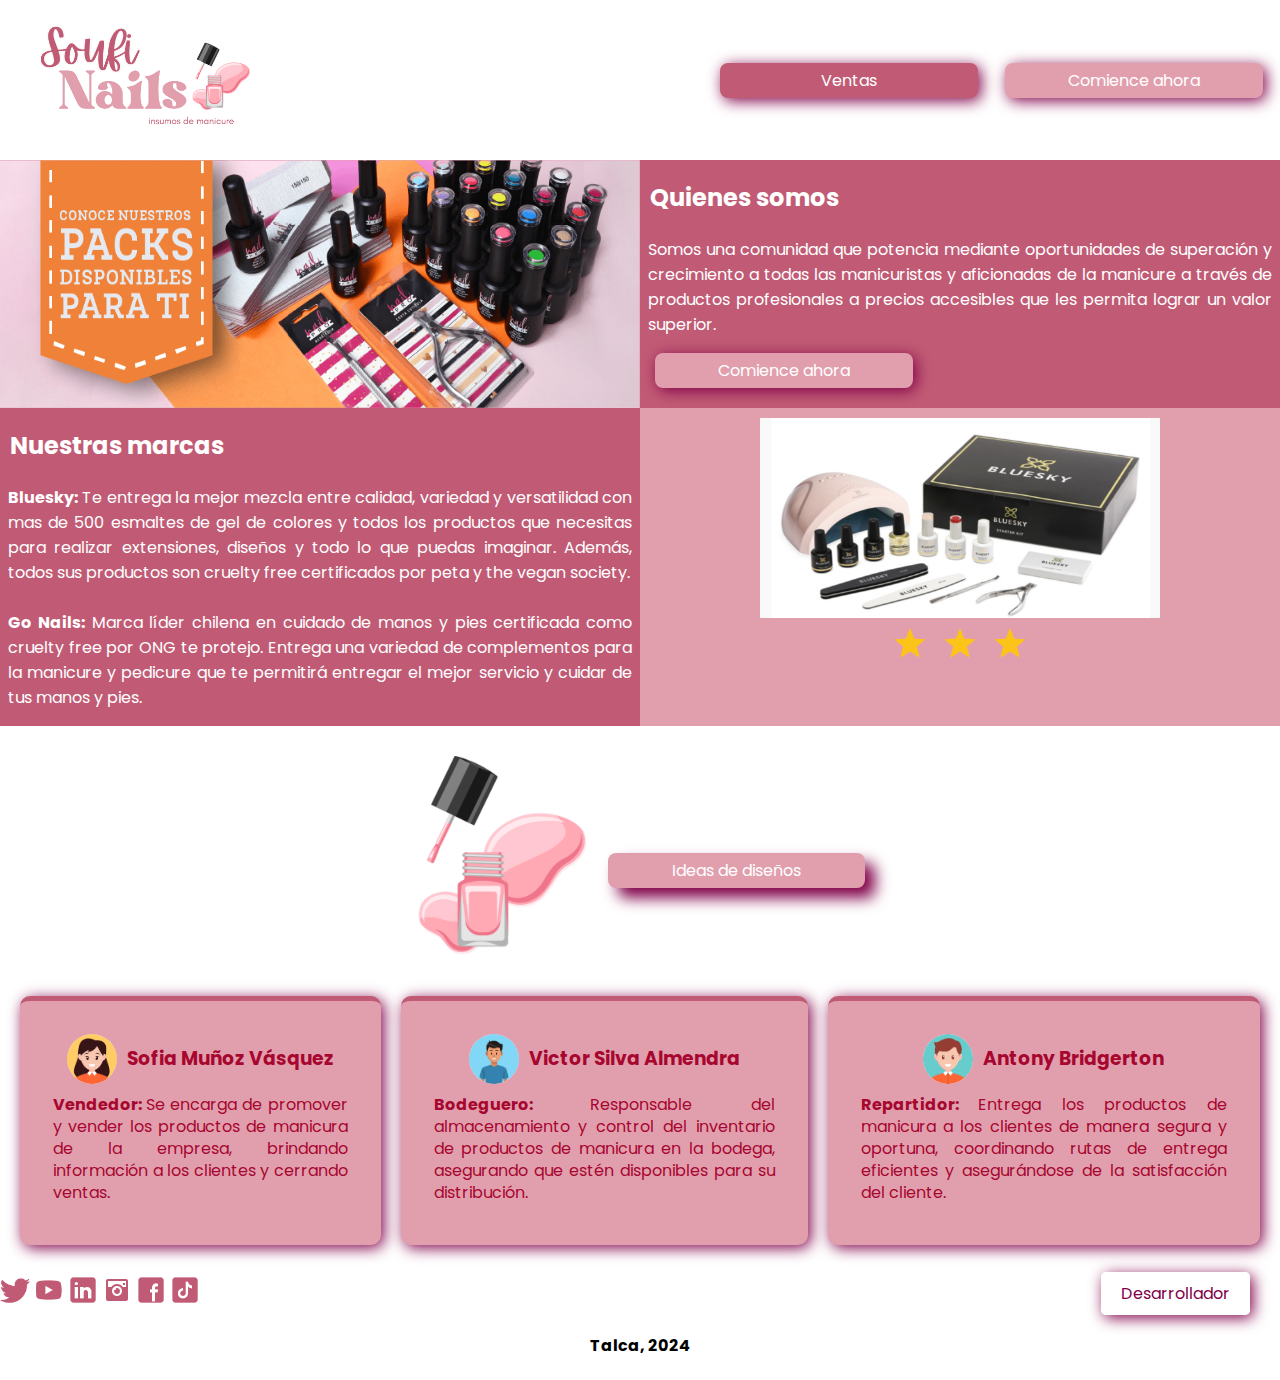
<file: index.html>
<!DOCTYPE html>
<html lang="en">
<head>
    <meta charset="UTF-8">
    <meta name="viewport" content="width=device-width, initial-scale=1.0">
    <title>Evaluación 1</title>

    <link href="https://fonts.googleapis.com/css2?family=Poppins:ital,wght@0,100;0,200;0,300;0,400;0,500;0,600;0,700;0,800;0,900;1,100;1,200;1,300;1,400;1,500;1,600;1,700;1,800;1,900&display=swap" rel="stylesheet">
    <link rel="stylesheet" href="css/index.css">
</head>
<body>
    <div class="contenedor"> <!--contenedor-->
        <div class="cabecera">

            <div class="emp-img">
                <!--<div class="img-logo"> -->
                    <img src="imagenes/logo-1.png" height="150">
            </div>

            <div class="botones">
                <div class="boton-aa">
                    <a href="#">Ventas</a>
                </div>
   
               <div class="boton-a">
                   <a href="#">Comience ahora</a>
               </div>

            </div>

        </div>

        <div class="contenedor_c">

            <div class="c1-left"> <!--contenedor c1-->
                <img src="imagenes/img10.png" alt="">
            </div>

            <div class="c2-right"> <!--contenedor c2-->
                <h2>Quienes somos</h2>
                <p class="texto-justificado">
                    Somos una comunidad que potencia mediante oportunidades de superación y crecimiento a todas las manicuristas y aficionadas de la manicure a través de productos profesionales a precios accesibles que les permita lograr un valor superior.
                </p>
                <div class="boton-a">
                <a href="#">Comience ahora</a>
                </div>
            </div>

            <div class="c3-under-left"> <!--contenedor c3-->
                <h2>Nuestras marcas </h2>
                <p class="texto-justificado">
                    <b>Bluesky:</b> Te entrega la mejor mezcla entre calidad, variedad y versatilidad con mas de 500 esmaltes de gel de colores y todos los productos que necesitas para realizar extensiones, diseños y todo lo que puedas imaginar. Además, todos sus productos son cruelty free certificados por peta y the vegan society. <br>
                    <br>
                    <b>Go Nails:</b> Marca líder chilena en cuidado de manos y pies certificada como cruelty free por ONG te protejo. Entrega una variedad de complementos para la manicure y pedicure que te permitirá entregar el mejor servicio y cuidar de tus manos y pies.<br>
                </p>
            </div>

            <div class="c4-under-right">
                <img src="imagenes/img8.png" width="400" height="200">
                <div class="stars">
                    <img src="imagenes/stars.png" with="30" height="30">
                    <img src="imagenes/stars.png" with="30" height="30">
                    <img src="imagenes/stars.png" with="30" height="30">
                </div>
            </div>
        </div>

        <div class="contenedor-boton-pv">
                <img src="imagenes/pvv-1.png" width="200" height="200">
            <div class="boton-pv">
                <a href="propuesta.html">Ideas de diseños</a>
            </div>

        </div>


        <div class="id">

            <div id="id-1" class="card">
                <div class= "cabecera-card">
                    <img src="imagenes/2.png" alt="">
                <div class="name">
                    <h3>Sofia Muñoz Vásquez</h3>
                </div>
                </div>
                <p class="texto-justificado"><b>Vendedor: </b>Se encarga de promover y vender los productos de manicura de la empresa, brindando información a los clientes y cerrando ventas.</p>
            </div>

            <div id="id-2" class="card">
                <div class= "cabecera-card">
                    <img src="imagenes/3.png" alt="">
                <div class="name">
                    <h3>Victor Silva Almendra</h3>
                </div>
                </div>
                <p class="texto-justificado"><b>Bodeguero: </b>Responsable del almacenamiento y control del inventario de productos de manicura en la bodega, asegurando que estén disponibles para su distribución.
                </p>
            </div>

            <div id="id-3" class="card">
                <div class= "cabecera-card">
                    <img src="imagenes/1.png" alt="">
                <div class="name">
                    <h3>Antony Bridgerton</h3>
                </div>
                </div>
                <p class="texto-justificado"><b>Repartidor: </b>Entrega los productos de manicura a los clientes de manera segura y oportuna, coordinando rutas de entrega eficientes y asegurándose de la satisfacción del cliente. </p>
            </div>

        </div>

        <div class="icon-link">

            <div class="icon">
                <img src="imagenes/twiter.png" with="30" height="30">
                <img src="imagenes/youtube.png" with="30" height="30">
                <img src="imagenes/linkedin.png" with="30" height="30">
                <img src="imagenes/insta.png" with="30" height="30">
                <img src="imagenes/facebook.png" with="30" height="30">
                <img src="imagenes/tiktok.png" with="30" height="30">
            </div>

            <div class="link">
                <a href="desarrollador.html">Desarrollador</a>
            </div>
        </div>

        <div class="footer">
            <h4>Talca, 2024</h4>
        </div>

    </div> <!--contenedor-->
</body>
</html>
</file>
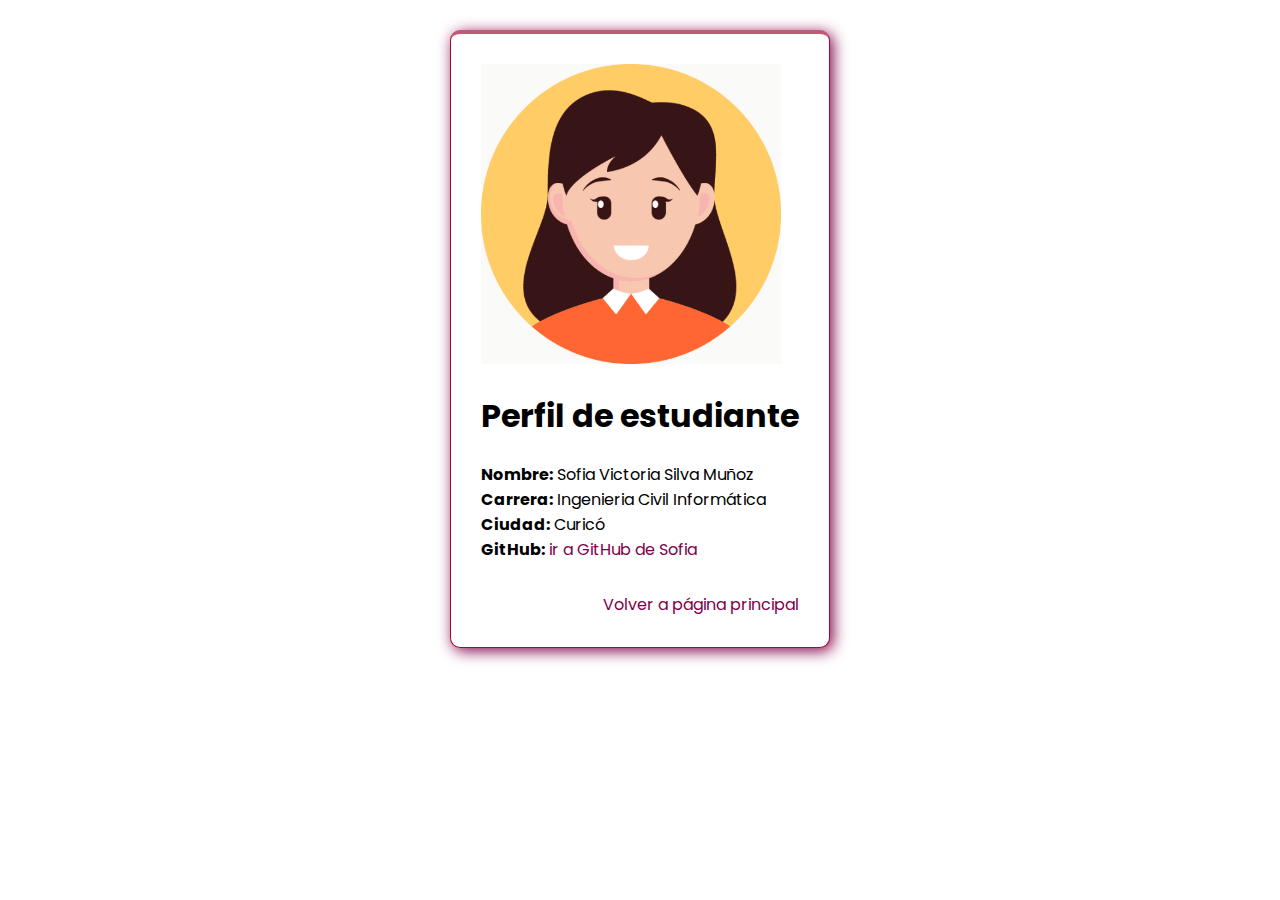
<file: desarrollador.html>
<!DOCTYPE html>
<html lang="en">
<head>
    <meta charset="UTF-8">
    <meta name="viewport" content="width=device-width, initial-scale=1.0">
    <title>Desarrollador</title>

    <link href="https://fonts.googleapis.com/css2?family=Poppins:ital,wght@0,100;0,200;0,300;0,400;0,500;0,600;0,700;0,800;0,900;1,100;1,200;1,300;1,400;1,500;1,600;1,700;1,800;1,900&display=swap" rel="stylesheet">
    <link rel="stylesheet" href="css/index.css">

</head>
<body>
    <div class="desarrollador">
        <div class="perfil">

            <div class="img">
                <img src="imagenes/2.png" with="300" height="300">
            </div>

            <h1>Perfil de estudiante</h1>
            <p>
                 <b>Nombre:</b> Sofia Victoria Silva Muñoz<br>
                 <b>Carrera:</b> Ingenieria Civil Informática <br>
                 <b>Ciudad:</b>  Curicó <br>
                 <b>GitHub:</b>  <a href="https://github.com/Soufi-Silva/aplicaciones-web-2024.git"> ir a GitHub de Sofia</a> <br>
            </p>
            <div class="pag-inicio">
                <a href="index.html">Volver a página principal</a>
            </div>
         </div>
    </div>
</body>
</html>
</file>
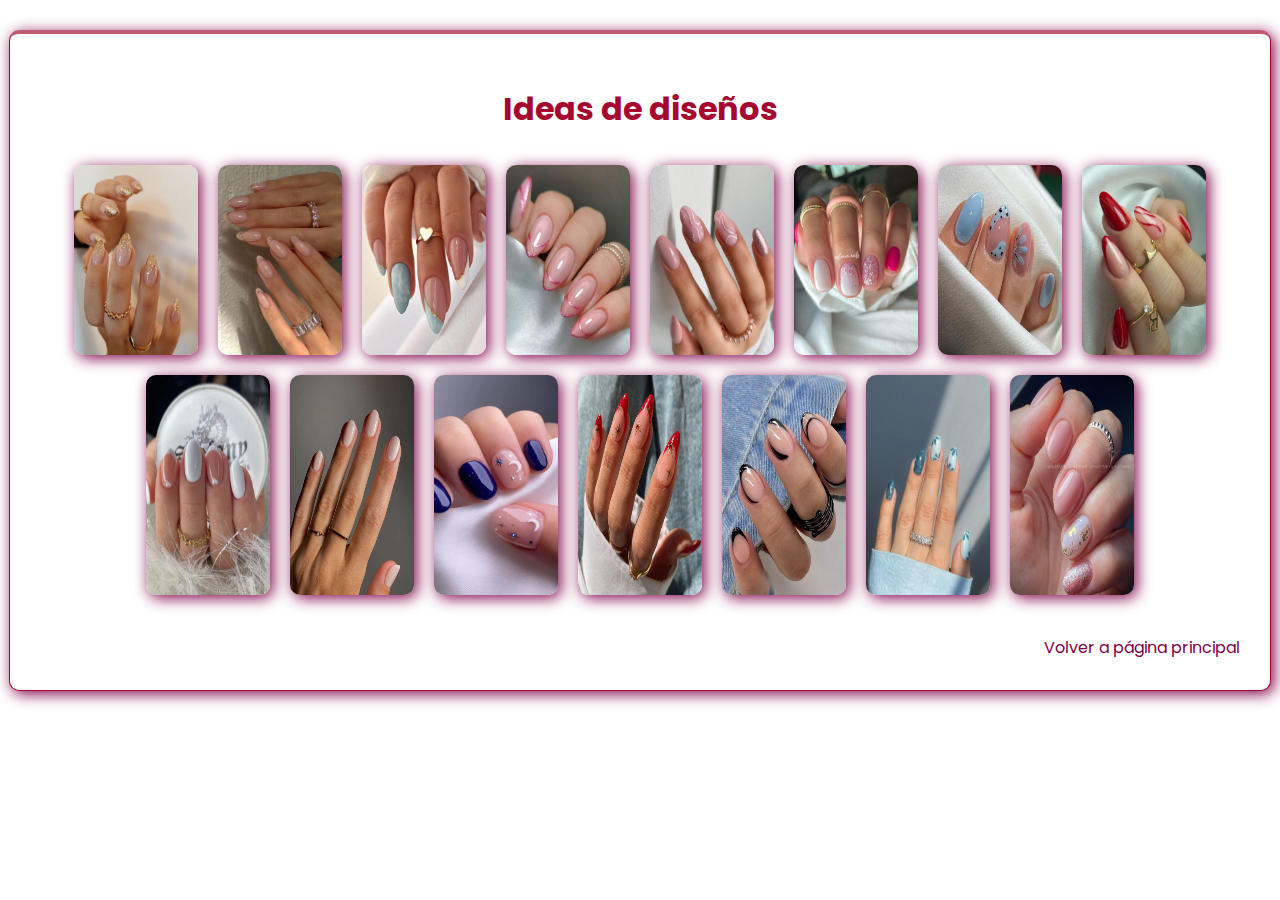
<file: propuesta.html>
<!DOCTYPE html>
<html lang="en">
<head>
    <meta charset="UTF-8">
    <meta name="viewport" content="width=device-width, initial-scale=1.0">
    <title>Propuesta de valor</title>

    <link href="https://fonts.googleapis.com/css2?family=Poppins:ital,wght@0,100;0,200;0,300;0,400;0,500;0,600;0,700;0,800;0,900;1,100;1,200;1,300;1,400;1,500;1,600;1,700;1,800;1,900&display=swap" rel="stylesheet">
    <link rel="stylesheet" href="css/index.css">
</head>
<body>
    <div class="propuesta-valor">

        <div class="ideas">
            <h1>Ideas de diseños</h1>
            <div class="img-pv">
                <img src="imagenes/pv-1.jpg" alt="">
                <img src="imagenes/pv-2.jpg" alt="">
                <img src="imagenes/pv-3.jpg" alt="">
                <img src="imagenes/pv-4.jpg" alt="">
                <img src="imagenes/pv-5.jpg" alt="">
                <img src="imagenes/pv-6.jpg" alt="">
                <img src="imagenes/pv-7.jpg" alt="">
                <img src="imagenes/pv-8.jpg" alt="">
                <img src="imagenes/pv-9.jpg" alt="">
                <img src="imagenes/pv-10.jpg" alt="">
                <img src="imagenes/pv-11.jpg" alt="">
                <img src="imagenes/pv-12.jpg" alt="">
                <img src="imagenes/pv-13.jpg" alt="">
                <img src="imagenes/pv-14.jpg" alt="">
                <img src="imagenes/pv-15.jpg" alt="">
            </div>

            <div class="pag-inicio">
                <a href="index.html">Volver a página principal</a>
            </div>    
         </div>
    </div>
</body>
</html>
</file>
<file: css/index.css>
body{
    font-family: "Poppins", sans-serif;
    font-size: 16px;
    margin: 0;
    padding: 0; 

}

.texto-justificado{
    text-align: justify;
    margin-top: 2px;
    margin-left: 8px;
    margin-right: 8px;
}

.cabecera{
    display: flex;
    justify-content:space-between;
    align-items: center;
    padding: 5px;
}

.emp-img{
    display: flex;
    justify-content: flex-start;
    margin-left: 20px;
}

.botones{
    display: flex;
    justify-content: flex-end;
}

.boton-a a{
    background-color:rgb(225, 159, 174);
    display: block;
    text-align: center;
    text-decoration: none;
    color: white;
    padding:5px 60px;
    border-radius: 8px;
    box-shadow: 3px 3px 15px rgb(128, 0, 73);
    width: 150px;
    margin-left: 5px;
    max-width: 50%;
}

.boton-aa a{
    background-color: rgb(193, 91, 117);
    display: none;
    text-align: center;
    text-decoration: none;
    color: white;
    padding:5px 60px;
    border-radius: 8px;
    box-shadow: 3px 3px 15px rgb(128, 0, 73);
    width: 150px;
    margin-left: 5px;
    max-width: 50%;

}

.contenedor_c{
    display: flex;
    flex-direction: column;
}

.contenedor_c h2 {
    text-align: left;
    margin-left: 10px;
}

.c1-left{
    background-color:rgb(225, 159, 174);
    color:white;
    max-width: 800px;

}

.c1-left img{
    width: 100%; 
    height: 100%; 
    display: flex;
    align-items: stretch;
}

.c2-right{
    background-color:rgb(193, 91, 117);
    color:white;
    order: -1;
    display: flex;
    flex-direction: column;
    align-items: center;
}

.c2-right a{
    margin-bottom: 20px;
}

.c2-right h2{
    text-align: center;
}

.c3-under-left{
    background-color:rgb(193, 91, 117);
    color:white;
    display: flex;
    flex-direction: column;
    align-items: center;
}

.c3-under-left h2{
    text-align: center;
}

.c4-under-right{
    background-color:rgb(225, 159, 174);
    color:white;
    display: flex;
    flex-direction: column;
    align-items: center;
}

.c4-under-right img{
    margin-top: 10px;
}

.stars{    
    display: flex;
    gap: 20px;
}

/*TARJETAS DE PERSONAS*/

.card{
    background-color: rgb(225, 159, 174);
    border-radius: 10px;
    padding: 25px;
    margin-top: 40px;
    box-shadow: 3px 3px 15px rgb(128, 0, 73);
    border-top: 5px solid rgb(193, 91, 117);
    display: flex;
    flex-direction: column;
    align-items: center;
}
.card p{
    color: rgb(167, 6, 46);
    line-height: 22px;
}

.cabecera-card{
    display: flex;
    align-items: center;
    gap: 10px;
    color: rgb(167, 6, 46);
}

.cabecera-card img{
        width: 50px;
        border-radius: 100px;
}

/*LINK E ICONOS*/
.icon-link{
    margin-top: 30px;
    display: flex;
    flex-direction: column;
    align-items: center;

}

.link a{
    text-align: end;
    margin-right: 30px;
    border-radius: 5px;
    text-decoration: none;
    color:rgb(128, 0, 73);
    box-shadow: 3px 3px 15px rgb(128, 0, 73);
    background-color: white;
    padding: 10px 20px;

}

/*DESARROLLADOR*/
.desarrollador{
    display: flex;
    justify-content: center;
}

.perfil a{
    border-radius: 5px;
    text-decoration: none;
    color:rgb(128, 0, 73);
}

.perfil{
    background-color: rgb(255, 255, 255);
    border: 1px solid rgb(167, 6, 46);
    border-radius: 10px;
    box-shadow: 3px 3px 15px rgb(128, 0, 73);
    padding: 30px;
    border-top: 4px solid rgb(193, 91, 117);
    max-width: 800px;
    margin-top: 30px;
}

.pag-inicio{
    display: flex;
    justify-content: end;
    margin-top: 30px;
}

/*PIE DE PAGINA*/
.footer{
    text-align: center;
}

/*PROPUESTA DE VALOR*/
.propuesta-valor{
    display: flex;
    justify-content: center;
}

.boton-pv a{
    background-color:rgb(225, 159, 174);
    display: block;
    text-align: center;
    text-decoration: none;
    color: white;
    padding:5px 60px;
    border-radius: 8px;
    box-shadow: 10px 10px 15px rgb(128, 0, 73);
    width: 150px;
    margin-left: 5px;
    max-width: 50%;
    margin-top: 30px;
}

.ideas{
    background-color: rgb(255, 255, 255);
    border: 1px solid rgb(167, 6, 46);
    border-radius: 10px;
    box-shadow: 3px 3px 15px rgb(128, 0, 73);
    padding: 30px;
    border-top: 4px solid rgb(193, 91, 117);
    max-width: 1200px;
    margin-top: 30px;
    text-align: center;
}

.img-pv{
    display: flex;
    flex-wrap: wrap;
    justify-content: center; 
}

.ideas h1{
    color: rgb(167, 6, 46);
}

.img-pv img {
    width: calc(25% - 20px); 
    margin: 10px; 
    max-width: 100%; 
    height: auto; 
    border-radius: 10px;
    box-shadow: 3px 3px 15px rgb(128, 0, 73);
}

.contenedor-boton-pv{
    display: flex;
    justify-content: center; 
    align-items: center; 
    height: auto;
    margin-top: 30px;

}

.pag-inicio a{
    border-radius: 5px;
    text-decoration: none;
    color:rgb(128, 0, 73);


}
 
@media screen and (min-width: 768px) {
    .boton-aa a{
        display: block;
    }

    .boton-a{
        display:flex;
        margin-left: 10px;
    }

    .contenedor_c{
        display: flex;
        flex-flow: row wrap;
        text-align: center;
        flex-direction: row;
        justify-content: center;

    }

    .c1-left{
        width: 50%;
        height: auto;
    }

    .c2-right{
        width: 50%;
        height: auto;
        order:2;
        flex-direction: column;
        align-items: flex-start;
    }

    .c2-right h2{
        text-align: left;
    }

    .c3-under-left{
        width: 50%;
        height: auto;
        order: 3;
        flex-direction: column;
        align-items: flex-start;
    }

    .c3-under-left h2{
        text-align: left;
    }
    
    .c4-under-right{
        width: 50%;
        height: auto;
        order: 4;
    }

    .id{
        display: flex;
        gap: 20px;
        align-items: flex-start;
        margin-left: 20px;
        margin-right: 20px;
    }

    .img-pv img {
        width: calc(12% - 20px); 
        margin: 10px; 
        max-width: 100%; 
        height: auto; 
        border-radius: 10px;
        box-shadow: 3px 3px 15px rgb(128, 0, 73);
    }

    .card{
        flex-direction:column;
        justify-content:flex-start;
    }

    .icon-link{
        flex-direction: row;
        justify-content: space-between;
    }   
}
</file>
